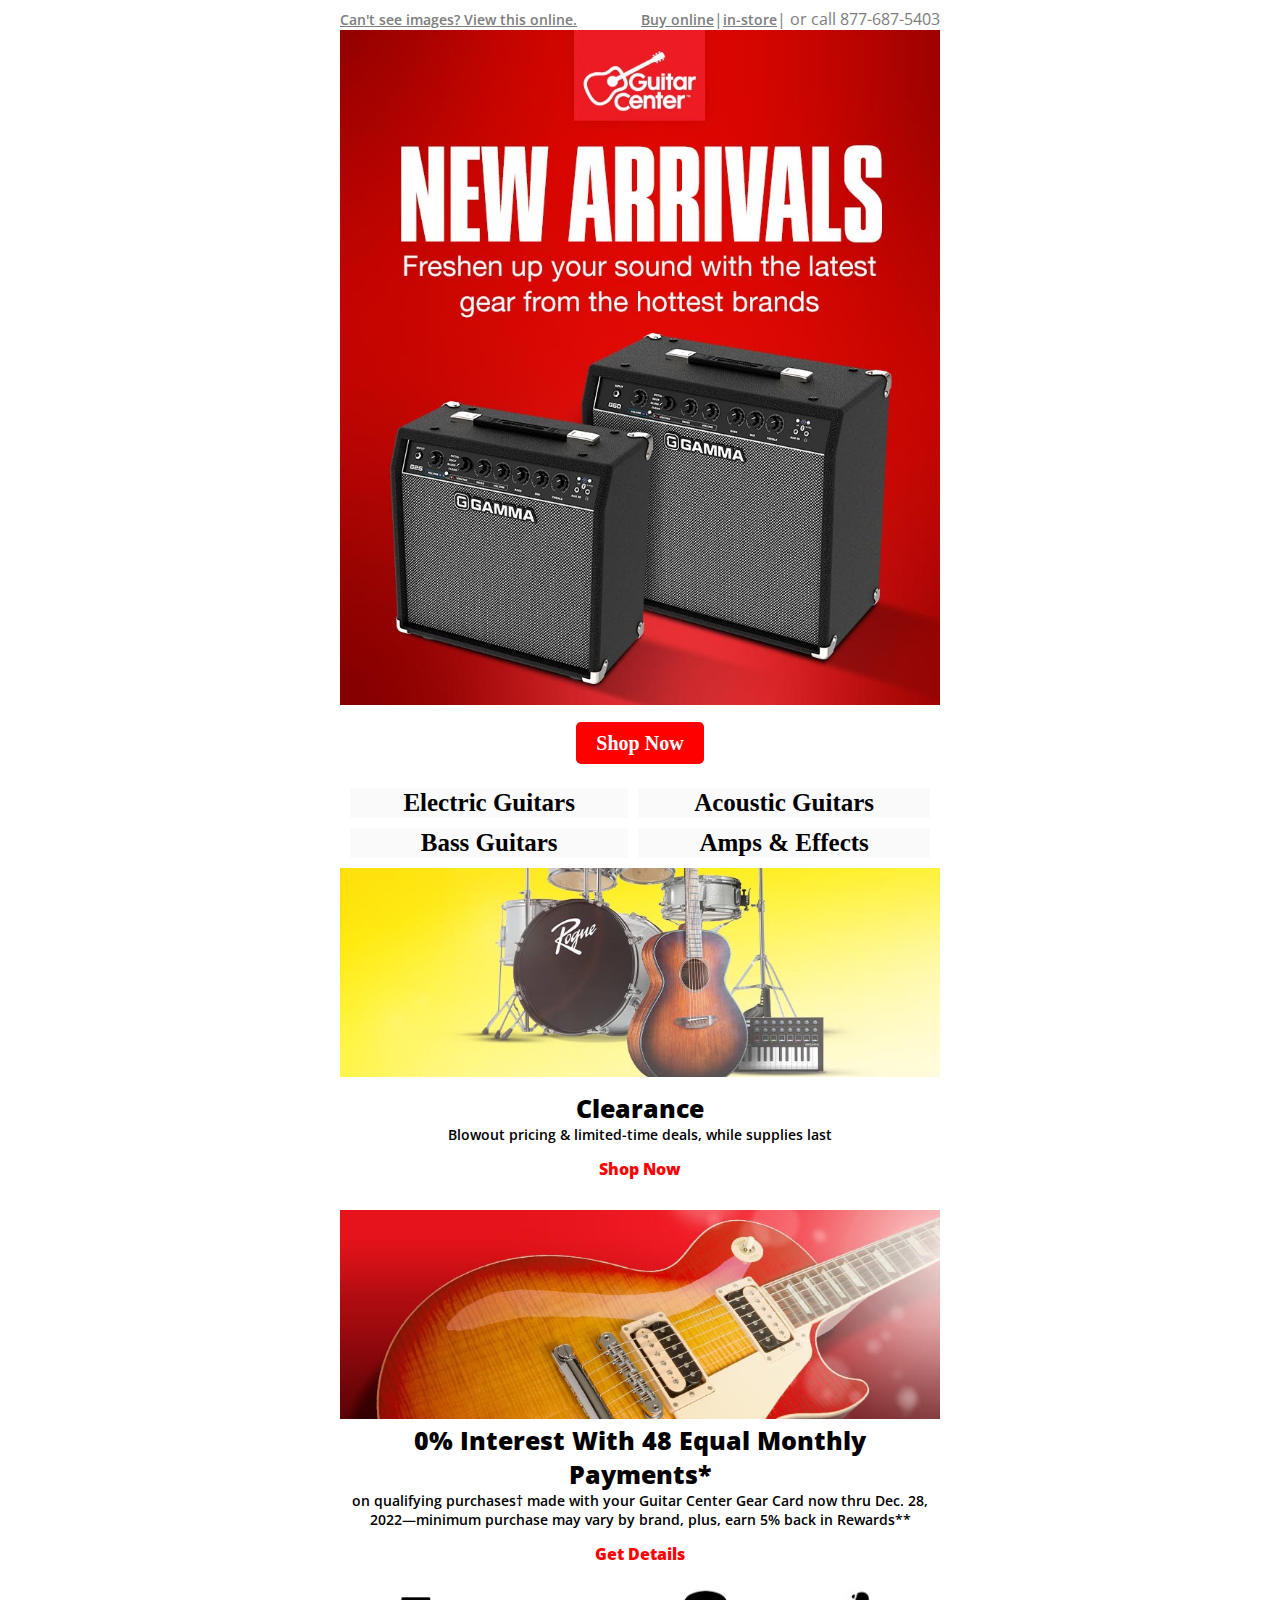
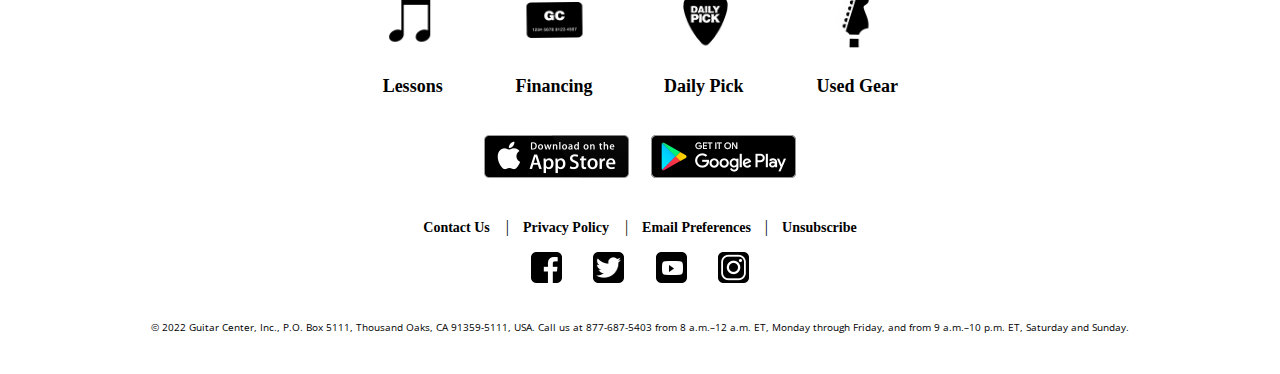
<file: guitarcenteremailexample/index.html>
<!DOCTYPE html>
<html>
    <head>
        <meta charset="utf-8">
        <title></title>
        <meta name="description" content="">
        <meta name="viewport" content="width=device-width, initial-scale=1">
        <!-- <link rel="stylesheet" href="css/main.css"> -->
        <link rel="preconnect" href="https://fonts.googleapis.com">
        <link rel="preconnect" href="https://fonts.gstatic.com" crossorigin>
        <link href="https://fonts.googleapis.com/css2?family=Open+Sans:wght@300;400;600;700;800&display=swap" rel="stylesheet">
        <style>
            /* desktop */
            @media only screen and (min-width: 960px){
                .container{
                    width: 960px;
                }
                .header-left{
                    padding: 36px 50px 70px !important;
                }
                .lets-you-row{
                    padding: 0 50px;
                }
                .advance-table{
                    padding: 15px 50px 70px 50px !important;
                    background: white;
                }
                .join-together-table .left-column{
                    padding: 20px 50px !important;
                }
                .join-together-table .middle-column{
                    padding: 20px 50px !important;
                }
                .join-together-table .right-column{
                    padding: 20px 50px !important;
                }
                .detail-table{
                    padding: 50px 50px 25px !important;
                }
            }
            /* midsizes */
            @media only screen and (max-width: 960px){
                .container{
                    width: 600px;
                }
            }
            /* mobile */
            @media only screen and (max-width: 600px){
                .container{
                    width: 100%;
                }
                .header-left{
                    width: 100%;
                }
                .header-right{
                    width: 100%;
                }
                .lets-you-row .left-column{
                    width: 50%;
                }
                .lets-you-row .middle-column{
                    width: 50%;
                }
                .lets-you-row .right-column{
                    width: 100%;
                }
                .advance-table .image_head{
                    width: 100%;
                }
                .advance-table .left-column{
                    width: 100%;
                }
                .advance-table .left-column .left-store{
                    text-align: center;
                    width: 100%;
                }
                .advance-table .right-column{
                    width: 100%;
                }
                .advance-table .right-column .right-store{
                    text-align: center;
                    width: 100%;
                }
                .join-together-table .left-column{
                    width: 100%;
                    padding: 20px 50px !important;
                }
                .join-together-table .middle-column{
                    width: 100%;
                    padding: 20px 50px !important;
                }
                .join-together-table .right-column{
                    width: 100%;
                    padding: 20px 50px !important;
                }
                .detail-table .one-row-table .left-column{
                    width: 100%;
                }
                .detail-table .one-row-table .right-column{
                    width: 100%;
                }
            }
        </style>

    </head>
    <body>
        <!-- start of htmlemail -->
        <table width="100%" border="0" cellspacing="0" cellpadding="0">
            <tr>
                <td>
                    <!-- start of container -->
                    <table class="container" width="600" align="center" cellspacing="0" cellpadding="0" border="0">
                        <!-- start of header row -->
                        <tr>
                            <td>
                                <!-- start of Right Column -->
                                <table class="header-right" width="100%" align="center" cellspacing="0" cellpadding="0" border="0">
                                    <tr>
                                        <td style="font-family: 'Open Sans', 'Helvetica Neue', Helvetica, Arial, 'Lucida Grande', sans-serif; color: #7d7d7d; margin-bottom: 0px;">
                                            <table class="menu-table" width="600px" align="center" cellspacing="0" cellpadding="0" border="0">
                                                <tr>
                                                    <td align="left">
                                                        <a href="https://notes.guitarcenter.com/H/2/v6000001854efd24519dc5156e96c660c0/27b7473d-8a39-4a2b-8323-a991436b4f39/HTML?source=4TPBMQBB" style="font-size: 14px; font-weight: 600; text-decoration: none; color: #7d7d7d;"><u>Can't see images? View this online.</u></a>
                                                    </td>
                                                    <td align="right">
                                                        <u><a href="https://www.guitarcenter.com/?source=4TPBMQBB&dtm_em=4a47a1775202419e79afb800fa6f5122" style="font-size: 14px; font-weight: 600; text-decoration: none; color: #7d7d7d;">Buy online</a></u>|<u><a href="https://stores.guitarcenter.com/?source=4TPBMQBB&dtm_em=4a47a1775202419e79afb800fa6f5122" style="font-size: 14px; font-weight: 600; text-decoration: none; color: #7d7d7d;">in-store</a></u>| or call 877-687-5403</a>
                                                    </td>
                                                </tr>
                                            </table>
                                        </td>
                                    </tr>
                                    <tr>
                                        <td align="center" valign="bottom" style="padding-top: 0px; margin-top: 0px;">
                                            <a href="https://www.guitarcenter.com/New-Instruments.gc?source=4TPBMQBB&dtm_em=4a47a1775202419e79afb800fa6f5122"><img src="images/newarrivals.jpg" alt="newarrivals" width="600px"></a> 
                                        </td>    
                                    </tr>
                                </table>
                                <!-- end Right Column -->
                                 
                            </td>
                        </tr>
                        <!-- end of header row -->
                        <table align="center" style="margin-top: 20px; margin-bottom: 20px;">
                            <tr>
                                <td>
                                    <a href="https://www.guitarcenter.com/New-Instruments.gc?source=4TPBMQBB&dtm_em=4a47a1775202419e79afb800fa6f5122" style="border-radius: 5px; padding: 10px 20px 10px 20px; text-decoration: none; color: white; font-size: 20px; font-weight: 600; background-color: red">Shop Now</a>
                                </td>
                            </tr>
                                
                        
                        </table>
                        <table align="center" style="margin-top: 10px; border-spacing: 10px;" width="600px">
                            <tr style="font-size: 25px; background-color: #fafafa; color: black;">
                                <td align="center">
                                    <a href="https://www.guitarcenter.com/New-Arrivals.gc?source=4TPBMQBB&N=18145&dtm_em=4a47a1775202419e79afb800fa6f5122#narrowSideBar" style="text-decoration: none; color: black;"><b>Electric Guitars</b></a>
                                </td>
                                <td align="center">
                                    <a href="https://www.guitarcenter.com/New-Arrivals.gc?source=4TPBMQBB&N=18153&dtm_em=4a47a1775202419e79afb800fa6f5122#narrowSideBar" style="text-decoration: none; color: black;"><b>Acoustic Guitars</b></a>
                                </td>
                            </tr>
                            <tr style="font-size: 25px; background-color: #fafafa; color: black;">
                                <td align="center">
                                    <a href="https://www.guitarcenter.com/New-Arrivals.gc?source=4TPBMQBB&N=18171&dtm_em=4a47a1775202419e79afb800fa6f5122#narrowSideBar" style="text-decoration: none; color: black;"><b>Bass Guitars</b></a>
                                </td>
                                <td align="center">
                                    <a href="https://www.guitarcenter.com/New-Arrivals.gc?source=4TPBMQBB&N=18353&dtm_em=4a47a1775202419e79afb800fa6f5122#narrowSideBar" style="text-decoration: none; color: black;"><b>Amps & Effects</b></a>
                                </td>
                            </tr>
                        </table>
                        <table class="header-right" width="100%" align="center" cellspacing="0" cellpadding="0" border="0">
                            <tr>
                                <td align="center" valign="bottom" style="padding-top: 0px; margin-top: 0px;">
                                    <a href="https://www.guitarcenter.com/Storewide-Clearance.gc?source=4TPBMQBB&dtm_em=4a47a1775202419e79afb800fa6f5122"><img src="images/clearance.jpg" alt="clearance" width="600px"></a> 
                                </td>    
                            </tr>
                            <tr>
                                <td style="font-family: 'Open Sans', 'Helvetica Neue', Helvetica, Arial, 'Lucida Grande', sans-serif; color: #7d7d7d; margin-bottom: 0px;">
                                    <table class="menu-table" width="100%" align="center" cellspacing="0" cellpadding="0" border="0" style="padding: 10px; margin-bottom: 20px;">
                                        <tr>
                                            <td align="center">
                                                <p style="font-size: 25px; font-weight: 600; text-decoration: none; color: black; margin-top: 0px; margin-bottom:0px;"><b>Clearance</b></p>
                                            </td>
                                        </tr>
                                        <tr>
                                            <td align="center">
                                                <p style="font-size: 14px; font-weight: 600; text-decoration: none; color: black; margin-top: 0px;">Blowout pricing & limited-time deals, while supplies last</p>
                                            </td>
                                        </tr>
                                        <tr>
                                            <td align="center">
                                                <a href="https://www.guitarcenter.com/Storewide-Clearance.gc?source=4TPBMQBB&dtm_em=4a47a1775202419e79afb800fa6f5122" style="font-size: 16px; font-weight: 600; text-decoration: none; color: red; margin-bottom: 20px;"><b>Shop Now</b></a>
                                            </td>
                                        </tr>
                                    </table>
                                </td>
                            </tr>
                        </table>
                        <table class="header-right" width="100%" align="center" cellspacing="0" cellpadding="0" border="0">
                            <tr style="margin-bottom: 0px;">
                                <td align="center" valign="bottom" style="padding-top: 0px; margin-top: 0px; margin-bottom: 0px;">
                                    <a href="https://www.guitarcenter.com/48-Month-Financing.gc?source=4TPBMQBB&dtm_em=4a47a1775202419e79afb800fa6f5122"><img src="images/nointerest.jpg" alt="nointerest" width="600px"></a> 
                                </td>    
                            </tr>
                            <tr>
                                <td style="font-family: 'Open Sans', 'Helvetica Neue', Helvetica, Arial, 'Lucida Grande', sans-serif; color: #7d7d7d; margin-bottom: 0px;">
                                    <table class="menu-table" width="100%" align="center" cellspacing="0" cellpadding="0" border="0">
                                        <tr>
                                            <td align="center">
                                                <p style="font-size: 25px; font-weight: 600; text-decoration: none; color: black; margin-top: 0px; margin-bottom:0px; width: 600px;"><b>0% Interest With 48 Equal Monthly Payments*</b></p>
                                            </td>
                                        </tr>
                                        <tr>
                                            <td align="center">
                                                <p style="font-size: 14px; font-weight: 600; text-decoration: none; color: black; width: 600px; margin-top: 0px;">on qualifying purchases† made with your Guitar Center Gear Card now thru Dec. 28, 2022—minimum purchase may vary by brand, plus, earn 5% back in Rewards**</p>
                                            </td>
                                        </tr>
                                        <tr>
                                            <td align="center">
                                                <a href="https://www.guitarcenter.com/48-Month-Financing.gc?source=4TPBMQBB&dtm_em=4a47a1775202419e79afb800fa6f5122" style="font-size: 16px; font-weight: 600; text-decoration: none; color: red;"><b>Get Details</b></a>
                                            </td>
                                        </tr>
                                    </table>
                                </td>
                            </tr>
                        </table>
                        <table align="center" style="margin-top: 10px; border-spacing: 10px;" width="600px">
                            <tr style="font-size: 25px; background-color: white; color: black;" align="center">
                                <td align="center"><a href="https://www.guitarcenter.com/Services/Lessons/?source=4TPBMQBB&dtm_em=4a47a1775202419e79afb800fa6f5122"><img src="images/lessons.png" alt="lessons" width="70px"></a></td>
                                <td align="center"><a href="https://www.guitarcenter.com/Special-Financing-Offers.gc?source=4TPBMQBB&dtm_em=4a47a1775202419e79afb800fa6f5122"><img src="images/Financing.png" alt="financing" width="70px"></a></td>
                                <td align="center"><a href="https://www.guitarcenter.com/Daily-Pick.gc?source=4TPBMQBB&dtm_em=4a47a1775202419e79afb800fa6f5122"><img src="images/dailypick.png" alt="dailypick" width="70px"></a></td>
                                <td align="center"><a href="https://www.guitarcenter.com/Used/?source=4TPBMQBB&dtm_em=4a47a1775202419e79afb800fa6f5122"><img src="images/usedgear.png" alt="usedgear" width="70px"></a></td>
                            </tr>
                            <tr style="font-size: 25px; background-color: white; color: black;" align="center">
                                <td align="center"><a href="https://www.guitarcenter.com/Services/Lessons/?source=4TPBMQBB&dtm_em=4a47a1775202419e79afb800fa6f5122" style="color:black; text-decoration: none; font-size: 18px;"><b>Lessons</b></a></td>
                                <td align="center"><a href="https://www.guitarcenter.com/Special-Financing-Offers.gc?source=4TPBMQBB&dtm_em=4a47a1775202419e79afb800fa6f5122" style="color:black; text-decoration: none; font-size: 18px;"><b>Financing</b></a></td>
                                <td align="center"><a href="https://www.guitarcenter.com/Daily-Pick.gc?source=4TPBMQBB&dtm_em=4a47a1775202419e79afb800fa6f5122" style="color:black; text-decoration: none; font-size: 18px;"><b>Daily Pick</b></a></td>
                                <td align="center"><a href="https://www.guitarcenter.com/Used/?source=4TPBMQBB&dtm_em=4a47a1775202419e79afb800fa6f5122" style="color:black; text-decoration: none; font-size: 18px;"><b>Used Gear</b></a></td>
                            </tr>
                        </table> 
                        <table class="icon-table" align="center" width="250px" align="left" cellspacing="0" cellpadding="0" border="0" style="margin-top:15px;">
                            <tr>
                                <td align="center" style="padding: 10px;">
                                    <a href="https://apps.apple.com/us/app/guitar-center-shop-for-gear/id1173029601?dtm_em=4a47a1775202419e79afb800fa6f5122">
                                        <img src="images/appstore.png" alt="appstore icon">
                                    </a>
                                </td>
                                <td align="center" style="padding: 10px;">
                                    <a href="https://play.google.com/store/apps/details?id=com.guitarcenter.mobile.app&dtm_em=4a47a1775202419e79afb800fa6f5122&pli=1">
                                        <img src="images/googleplay.png" alt="googleplay icon">
                                    </a>
                                </td>
                            </tr>
                        </table>                       
                        <!-- start of footer row -->
                        <tr>
                            <td>
                                <table class="footer-table" width="100%" align="left" cellspacing="0" cellpadding="0" border="0" style="padding: 25px 0 0; background: white;">
                                    <tr>
                                        <td align="center">
                                            <a href="https://www.guitarcenter.com/customer-service/?source=4TPBMQBB&dtm_em=4a47a1775202419e79afb800fa6f5122" style="font-size: 14px; font-weight: 600; text-decoration: none; color: black;">Contact Us</a>&nbsp;&nbsp;&nbsp;&nbsp;|<a href="https://www.guitarcenter.com/pages/privacy-rights-policy?source=4TPBMQBB&dtm_em=4a47a1775202419e79afb800fa6f5122" style="font-size: 14px; font-weight: 600; text-decoration: none; color: black;">&nbsp;&nbsp;&nbsp;&nbsp;Privacy Policy</a>&nbsp;&nbsp;&nbsp;&nbsp;|<a href="https://www.guitarcenter.com/pages/manage-subscription?source=4TPBMQBB&email=cac6eba969f6d8427688c91a9c4bb73be2e14488&auth=Y&dtm_em=4a47a1775202419e79afb800fa6f5122" style="font-size: 14px; font-weight: 600; text-decoration: none; color: black;">&nbsp;&nbsp;&nbsp;&nbsp;Email Preferences&nbsp;&nbsp;&nbsp;&nbsp;</a>|<a href="https://www.guitarcenter.com/pages/manage-subscription?source=4TPBMQBB&email=cac6eba969f6d8427688c91a9c4bb73be2e14488&auth=Y&dtm_em=4a47a1775202419e79afb800fa6f5122" style="font-size: 14px; font-weight: 600; text-decoration: none; color: black;">&nbsp;&nbsp;&nbsp;&nbsp;Unsubscribe</a>
                                        </td>
                                    </tr>
                                    <tr>
                                        <td>
                                            <table class="icon-table" align="center" width="250px" align="left" cellspacing="0" cellpadding="0" border="0" style="margin-top:15px;">
                                                <tr>
                                                    <td align="center">
                                                        <a href="https://www.facebook.com/GuitarCenter?dtm_em=4a47a1775202419e79afb800fa6f5122">
                                                            <img src="images/fb.png" alt="facebook icon">
                                                        </a>
                                                    </td>
                                                    <td align="center">
                                                        <a href="https://twitter.com/guitarcenter?dtm_em=4a47a1775202419e79afb800fa6f5122">
                                                            <img src="images/twitter.png" alt="twitter.com icon">
                                                        </a>
                                                    </td>
                                                    <td align="center">
                                                        <a href="https://www.youtube.com/user/GuitarCenterTV">
                                                            <img src="images/youtube.png" alt="youtube.com icon">
                                                        </a>
                                                    </td>
                                                    <td align="center">
                                                        <a href="https://www.instagram.com/guitarcenter/?dtm_em=4a47a1775202419e79afb800fa6f5122">
                                                            <img src="images/instagram.png" alt="instagram icon">
                                                        </a>
                                                    </td>
                                                </tr>
                                            </table>
                                        </td>
                                    </tr>
                                    
                                    <tr>
                                        <td align="center">
                                            <p style="padding: 20px 0;font-family: 'Open Sans', 'Helvetica Neue', Helvetica, Arial, 'Lucida Grande', sans-serif; color: black; font-weight: 400; line-height: 1.8; font-size: 10px;">© 2022 Guitar Center, Inc., P.O. Box 5111, Thousand Oaks, CA  91359-5111, USA. Call us at 877-687-5403 from
                                                8 a.m.–12 a.m. ET, Monday through Friday, and from 9 a.m.–10 p.m. ET, Saturday and Sunday.</p>
                                        </td>
                                    </tr>
                                </table>
                            </td>
                        </tr>
                        <!-- end of footer row -->
                    </table>
                    <!-- end of container -->
                </td>
            </tr>
        </table>
        <!-- end of htmlemail -->
    </body>
</html>
</file>
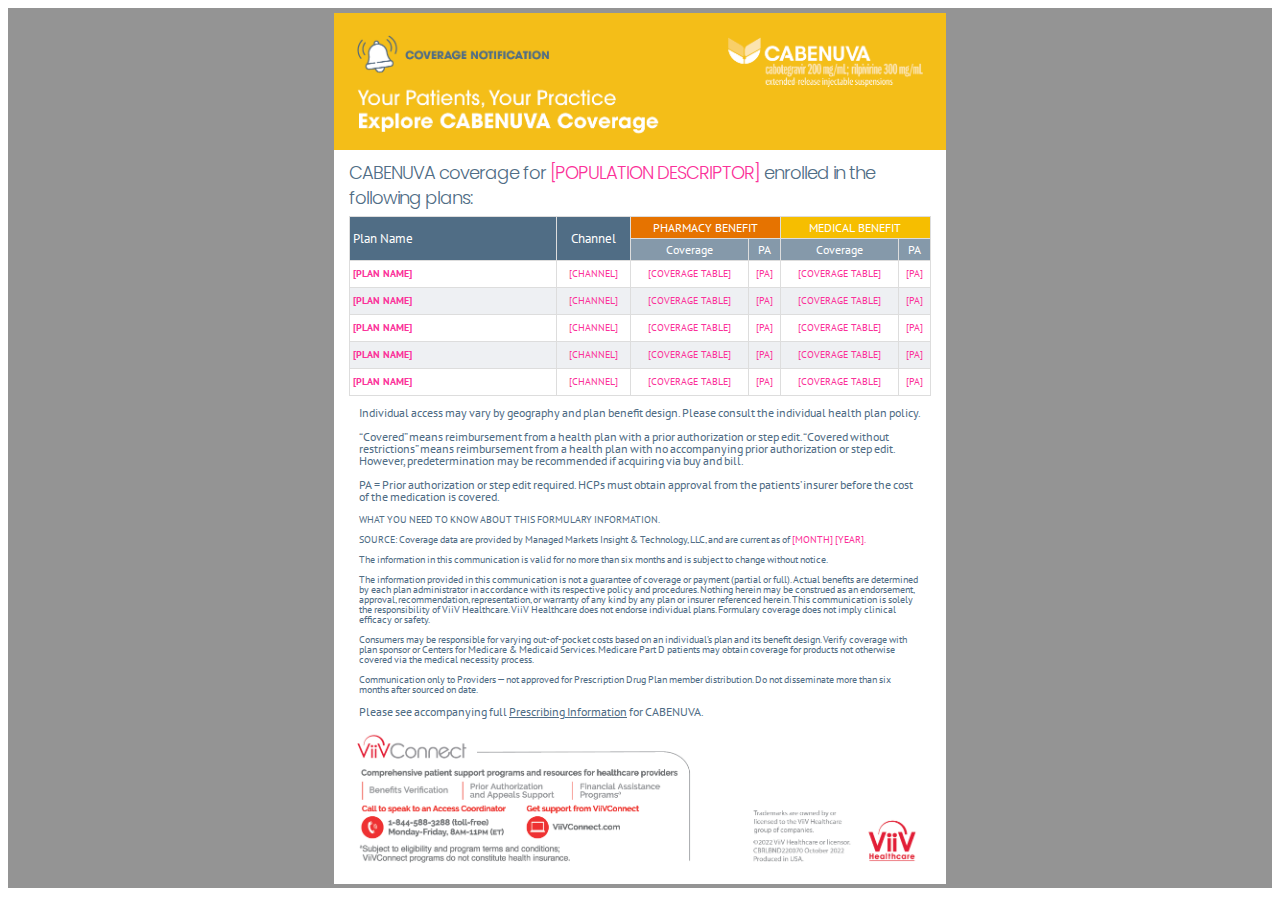
<file: mmit/index.html>
<!DOCTYPE html>
<html>
    <head>
        <meta charset="utf-8">
        <title>CABENUVA Coverage</title>
        <meta name="description" content="">
        <meta name="viewport" content="width=device-width, initial-scale=1">
        <link rel="preconnect" href="https://fonts.googleapis.com"> 
        <link rel="preconnect" href="https://fonts.gstatic.com" crossorigin> 
        <link href="https://fonts.googleapis.com/css2?family=PT+Sans+Narrow:wght@400;700&family=PT+Sans:wght@400;700&family=Poppins:wght@500&display=swap" rel="stylesheet">
        <style>
            @import url('https://fonts.googleapis.com/css2?family=PT+Sans+Narrow:wght@400;700&family=PT+Sans:wght@400;700&family=Poppins:wght@500&display=swap');
        </style>
        <style>
            #customers {
              font-family: 'PT Sans', sans-serif;
              font-size: 10px;
              border-collapse: collapse;
              width: 582px;
            }
            
            #customers td, #customers th {
              border: 1px solid #ddd;
              padding: 3px;
            }
            
            #customers th {
              text-align: left;
              background-color: #506d85;
              color: white;
            }
            </style>
    </head>
    <body>
        <!-- start of htmlemail -->
        <table class="background" width="100%" height="792px" align="center" cellspacing="0" cellpadding="0" border="0">
            <tr>
                <td align="center" style="background: rgb(148, 148, 148)">
                    <!-- start of container -->
                    <table class="container" width="612px" height="5px" align="center" cellspacing="0" cellpadding="0" border="0">
                        <!-- start of header_image -->
                        <table class="header_image" width="612" align="center" cellspacing="0" cellpadding="0" border="0">
                        <tr>
                            <td colspan="3" align="center" valign="top" width="612" style="background: #ffffff">
                                <img src="Images/Header.png" width="612" alt="header image">
                            </td>
                        </tr>
                        </table>
                        <!-- end of header_image -->
                        <!-- start of CABENUVA -->
                        <table class="CABENUVA" width="612" align="center" cellspacing="0" cellpadding="0" border="0" style="margin-top: -12px; margin-bottom: -12px">
                        <tr>
                            <td colspan="3" align="center"class="cabenuvacolumn" style="background: #ffffff;">
                                <p style="font-family: 'Poppins', sans-serif; color: #506d85; padding: 0px 15px 0px 15px; font-weight: 300; line-height: 25px; text-transform: mixed; font-size: 18px; letter-spacing: -1px;" align="left">
                                    CABENUVA coverage for <span style="color: #fb3199">[POPULATION DESCRIPTOR]</span> enrolled in the following plans:</p>
                            </td>
                        </tr>
                        </table>
                        <!-- end of CABENUVA -->
                        <!-- start of table -->
        <table class="background2" width="612px" align="center" cellspacing="0" cellpadding="0" border="0">
            <tr>
                <td align="center" style="background: #ffffff">
                        <table id="customers" cellspacing="0" cellpadding="0">
                            <col>
                            <colgroup span="2"></colgroup>
                            <colgroup span="2"></colgroup>
                            <tr style="height: 20px;">
                              <th rowspan="2" style="font-size: 13px; width: 200px; font-weight: 200;">Plan Name</th>
                              <th rowspan="2" style="font-size: 13px; text-align: center; font-weight: 200;">Channel</th>
                              <th colspan="2" scope="colgroup" style="background-color: #e67300; text-align: center; font-size: 11.5px; font-weight: 200;">PHARMACY BENEFIT</th>
                              <th colspan="2" scope="colgroup" style="background-color: #f6be00; text-align: center; font-size: 11.5px; font-weight: 200;">MEDICAL BENEFIT</th>
                            </tr>
                            <tr>
                                <th scope="col" style="background-color: #8599aa; text-align: center; font-size: 11.5px; font-weight: 200;">Coverage</th>
                                <th scope="col" style="background-color: #8599aa; text-align: center; font-size: 11.5px; font-weight: 200;">PA</th>
                                <th scope="col" style="background-color: #8599aa; text-align: center; font-size: 11.5px; font-weight: 200;">Coverage</th>
                                <th scope="col" style="background-color: #8599aa; text-align: center; font-size: 11.5px; font-weight: 200;">PA</th>
                              </tr>
                            <tr style="background-color: #ffffff; color: #fb3199;">
                              <td style="height: 20px;"><b>[PLAN NAME]</b></td>
                              <td style="height: 20px; text-align: center">[CHANNEL]</td>
                              <td style="height: 20px; text-align: center">[COVERAGE TABLE]</td>
                              <td style="height: 20px; text-align: center">[PA]</td>
                              <td style="height: 20px; text-align: center">[COVERAGE TABLE]</td>
                              <td style="height: 20px; text-align: center">[PA]</td>
                            </tr>
                            <tr style="background-color: #eef0f3; color: #fb3199">
                                <td style="height: 20px;"><b>[PLAN NAME]</b></td>
                                <td style="height: 20px; text-align: center">[CHANNEL]</td>
                                <td style="height: 20px; text-align: center">[COVERAGE TABLE]</td>
                                <td style="height: 20px; text-align: center">[PA]</td>
                                <td style="height: 20px; text-align: center">[COVERAGE TABLE]</td>
                                <td style="height: 20px; text-align: center">[PA]</td>
                              </tr>
                              <tr style="background-color: #ffffff; color: #fb3199">
                                <td style="height: 20px;"><b>[PLAN NAME]</b></td>
                                <td style="height: 20px; text-align: center">[CHANNEL]</td>
                                <td style="height: 20px; text-align: center">[COVERAGE TABLE]</td>
                                <td style="height: 20px; text-align: center">[PA]</td>
                                <td style="height: 20px; text-align: center">[COVERAGE TABLE]</td>
                                <td style="height: 20px; text-align: center">[PA]</td>
                              </tr>
                              <tr style="background-color: #eef0f3; color: #fb3199">
                                <td style="height: 20px;"><b>[PLAN NAME]</b></td>
                                <td style="height: 20px; text-align: center">[CHANNEL]</td>
                                <td style="height: 20px; text-align: center">[COVERAGE TABLE]</td>
                                <td style="height: 20px; text-align: center">[PA]</td>
                                <td style="height: 20px; text-align: center">[COVERAGE TABLE]</td>
                                <td style="height: 20px; text-align: center">[PA]</td>
                              </tr>
                              <tr style="background-color: #ffffff; color: #fb3199">
                                <td style="height: 20px;"><b>[PLAN NAME]</b></td>
                                <td style="height: 20px; text-align: center">[CHANNEL]</td>
                                <td style="height: 20px; text-align: center">[COVERAGE TABLE]</td>
                                <td style="height: 20px; text-align: center">[PA]</td>
                                <td style="height: 20px; text-align: center">[COVERAGE TABLE]</td>
                                <td style="height: 20px; text-align: center">[PA]</td>
                              </tr>
                          </table>
                </td>
            </tr>
        </table>
                        <!-- end of table -->
                        <!-- start of individualaccess -->
                        <table class="individualaccess" width="612" align="center" cellspacing="0" cellpadding="0" border="0">
                            <tr>
                                <td colspan="3" align="center"class="individualaccesscolumn" style="background: #ffffff; padding: 0px 15px 0px 15px;">
                                    <p style="font-family: 'PT Sans', sans-serif; color: #506d85; padding: 0px 10px 0px 10px; font-weight: 300; line-height: 12px; text-transform: mixed; font-size: 11.6px; word-spacing: -1px;" align="left">
                                        <b>Individual access may vary by geography and plan benefit design. Please consult the individual health plan policy.</b></p>
                                        <p style="font-family: 'PT Sans', sans-serif; color: #506d85; padding: 0px 10px 0px 10px; font-weight: 300; line-height: 12px; text-transform: mixed; font-size: 11.6px; word-spacing: -1px;" align="left">
                                        “Covered” means reimbursement from a health plan with a prior authorization or step edit. “Covered without restrictions” means reimbursement from a health plan with no accompanying prior authorization or step edit. However, predetermination may be recommended if acquiring via buy and bill.
                                        <br><br>PA = Prior authorization or step edit required. HCPs must obtain approval from the patients’ insurer before the cost of the medication is covered.</p>
                                        <p style="font-family: 'PT Sans', sans-serif; color: #506d85; padding: 0px 10px 0px 10px; font-weight: 300; line-height: 10px; text-transform: mixed; font-size: 10px; word-spacing: -1px;" align="left">
                                        <b>WHAT YOU NEED TO KNOW ABOUT THIS FORMULARY INFORMATION.</b></p>
                                        <p style="font-family: 'PT Sans', sans-serif; color: #506d85; padding: 0px 10px 0px 10px; font-weight: 300; line-height: 10px; text-transform: mixed; font-size: 10px; word-spacing: -1px;" align="left">
                                        SOURCE: Coverage data are provided by Managed Markets Insight & Technology, LLC, and are current as of <span style="color: #fb3199">[MONTH] [YEAR].</span> 
                                        <br><br>The information in this communication is valid for no more than six months and is subject to change without notice.
                                        <br><br>The information provided in this communication is not a guarantee of coverage or payment (partial or full). Actual benefits are determined by each plan administrator in accordance with its respective policy and procedures. Nothing herein may be construed as an endorsement, approval, recommendation, representation, or warranty of any kind by any plan or insurer referenced herein. This communication is solely the responsibility of ViiV Healthcare. ViiV Healthcare does not endorse individual plans. Formulary coverage does not imply clinical efficacy or safety.
                                        <br><br>Consumers may be responsible for varying out-of-pocket costs based on an individual’s plan and its benefit design. Verify coverage with plan sponsor or Centers for Medicare & Medicaid Services. Medicare Part D patients may obtain coverage for products not otherwise covered via the medical necessity process.
                                        <br><br>Communication only to Providers — not approved for Prescription Drug Plan member distribution. Do not disseminate more than six months after sourced on date.</p>
                                        <p style="font-family: 'PT Sans', sans-serif; color: #506d85; padding: 0px 10px 0px 10px; font-weight: 300; line-height: 12px; text-transform: mixed; font-size: 11.6px; word-spacing: -1px;" align="left">
                                        <b>Please see accompanying full <u>Prescribing Information</u> for CABENUVA.</b></p>
                                </td>
                            </tr>
                        </table>
                        <!-- end of perhaps -->
                        <!-- start of footer_image -->
                        <table class="footer_image" width="612" align="center" cellspacing="0" cellpadding="0" border="0">
                            <tr>
                                <td colspan="3" align="center" valign="top" width="612">
                                    <img src="Images/Footer.png" width="612" alt="footer image"></a>
                                </td>
                            </tr>
                            </table>
                        <!-- end of footer_image -->
                    </table>
                </td>
            </tr>
        </table>
                    <!-- end of container -->
        <!-- end of htmlemail -->
    </body>
</html>
</file>
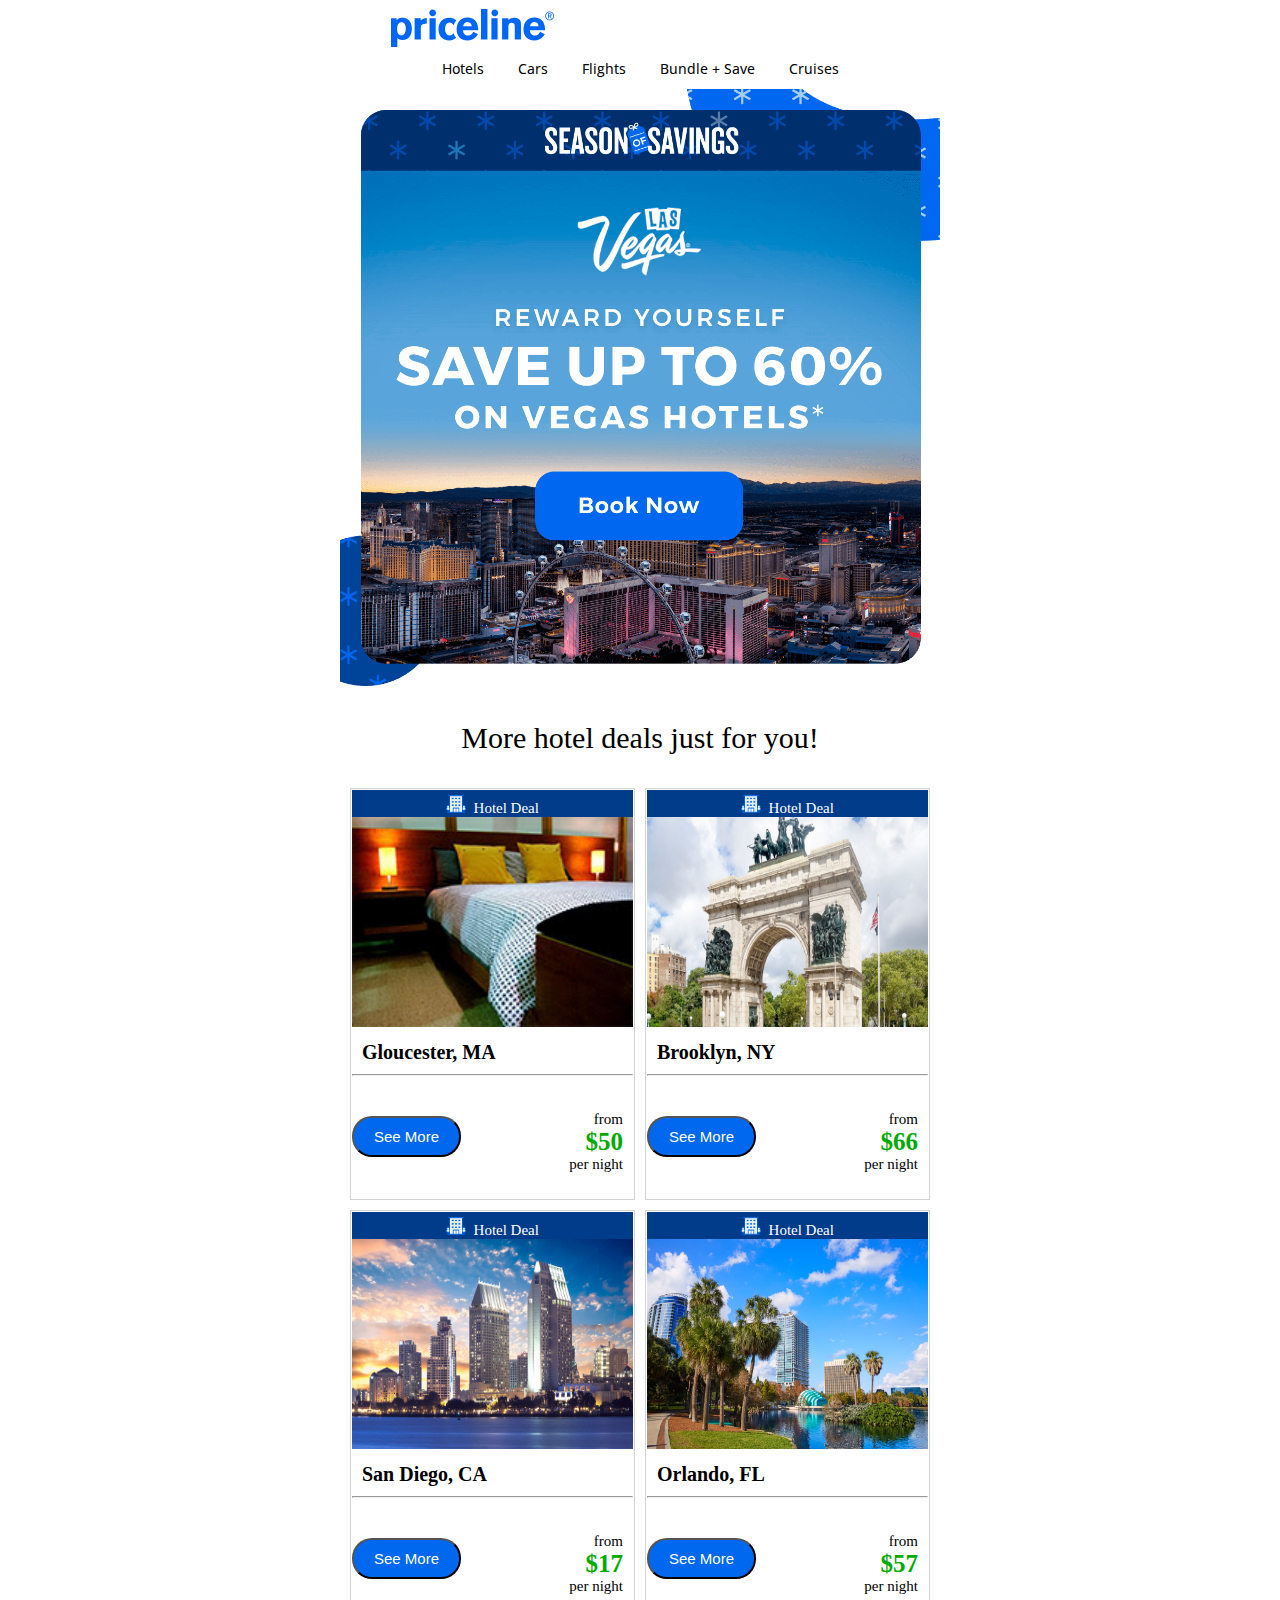
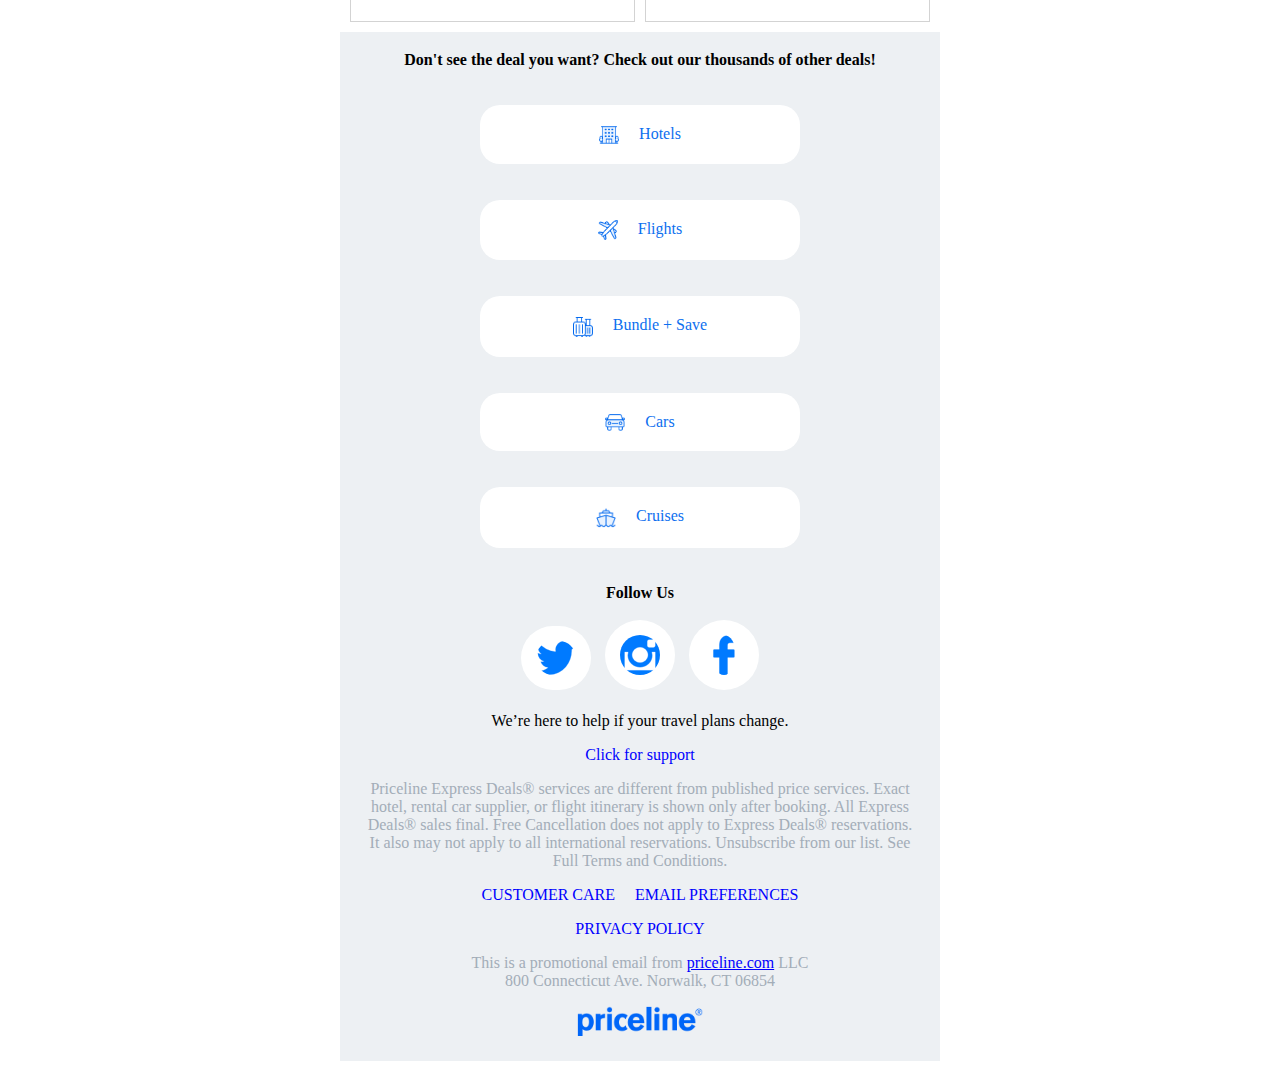
<file: pricelineemailexample/index.html>
<!DOCTYPE html>
<html>
    <head>
        <meta charset="utf-8">
        <title></title>
        <meta name="description" content="">
        <meta name="viewport" content="width=device-width, initial-scale=1">
        <!-- <link rel="stylesheet" href="css/main.css"> -->
        <link rel="preconnect" href="https://fonts.googleapis.com">
        <link rel="preconnect" href="https://fonts.gstatic.com" crossorigin>
        <link href="https://fonts.googleapis.com/css2?family=Open+Sans:wght@300;400;600;700;800&display=swap" rel="stylesheet">
        <style>
        /* desktop */
@media only screen and (min-width: 960px){
    .container{
        width: 960px;
    }
    .header-left{
        padding: 36px 50px 70px !important;
    }
    .lets-you-row{
        padding: 0 50px;
    }
    .advance-table{
        padding: 15px 50px 70px 50px !important;
        background: white;
    }
    .join-together-table .left-column{
        padding: 20px 50px !important;
    }
    .join-together-table .middle-column{
        padding: 20px 50px !important;
    }
    .join-together-table .right-column{
        padding: 20px 50px !important;
    }
    .detail-table{
        padding: 50px 50px 25px !important;
    }
}
/* midsizes */
@media only screen and (max-width: 960px){
    .container{
        width: 600px;
    }
}
/* mobile */
@media only screen and (max-width: 600px){
    .container{
        width: 100%;
    }
    .header-left{
        width: 100%;
    }
    .header-right{
        width: 100%;
    }
    .lets-you-row .left-column{
        width: 50%;
    }
    .lets-you-row .middle-column{
        width: 50%;
    }
    .lets-you-row .right-column{
        width: 100%;
    }
    .advance-table .image_head{
        width: 100%;
    }
    .advance-table .left-column{
        width: 100%;
    }
    .advance-table .left-column .left-store{
        text-align: center;
        width: 100%;
    }
    .advance-table .right-column{
        width: 100%;
    }
    .advance-table .right-column .right-store{
        text-align: center;
        width: 100%;
    }
    .join-together-table .left-column{
        width: 100%;
        padding: 20px 50px !important;
    }
    .join-together-table .middle-column{
        width: 100%;
        padding: 20px 50px !important;
    }
    .join-together-table .right-column{
        width: 100%;
        padding: 20px 50px !important;
    }
    .detail-table .one-row-table .left-column{
        width: 100%;
    }
    .detail-table .one-row-table .right-column{
        width: 100%;
    }
}
        </style>

    </head>
    <body>
        <!-- start of htmlemail -->
        <table width="100%" border="0" cellspacing="0" cellpadding="0">
            <tr>
                <td>
                    <!-- start of container -->
                    <table class="container" width="600" align="center" cellspacing="0" cellpadding="0" border="0">
                        <!-- start of header row -->
                        <tr>
                            <td>
                                <!-- start of Right Column -->
                                <table class="header-right" width="100%" align="center" cellspacing="0" cellpadding="0" border="0">
                                    <tr align="center">
                                        <td align="center">
                                            <tr align="center">
                                                <a href="https://links.priceline.com/u/click?_t=957c808a07974e5fa3b34128311eb70b&_m=6f6f3d82421e431c92655fe2180e6ec3&_e=[base64]%3D"><img src="images/priceline.png" align="center" style="margin-left: 230px; margin-bottom: 10px;"></a>
                                            </tr>
                                        </td>
                                        <td style="font-family: 'Open Sans', 'Helvetica Neue', Helvetica, Arial, 'Lucida Grande', sans-serif; color: #7d7d7d; margin-bottom: 0px;">
                                            <table class="menu-table" width="600px" align="center" cellspacing="0" cellpadding="0" border="0" style="margin-bottom: 10px;">
                                                <tr>
                                                    <td align="center">
                                                        <a href="https://links.priceline.com/u/click?_t=957c808a07974e5fa3b34128311eb70b&_m=6f6f3d82421e431c92655fe2180e6ec3&_e=[base64]%3D" style="font-size: 14px; font-weight: 450; text-decoration: none; color: black; padding: 5px;">Hotels&nbsp;&nbsp;&nbsp;&nbsp;&nbsp;</a>
                                                        <a href="https://links.priceline.com/u/click?_t=957c808a07974e5fa3b34128311eb70b&_m=6f6f3d82421e431c92655fe2180e6ec3&_e=[base64]%3D%3D:" style="font-size: 14px; font-weight: 450; text-decoration: none; color: black; padding: 5px;">Cars&nbsp;&nbsp;&nbsp;&nbsp;&nbsp;</a>
                                                        <a href="https://links.priceline.com/u/click?_t=957c808a07974e5fa3b34128311eb70b&_m=6f6f3d82421e431c92655fe2180e6ec3&_e=[base64]%3D" style="font-size: 14px; font-weight: 450; text-decoration: none; color: black; padding: 5px;">Flights&nbsp;&nbsp;&nbsp;&nbsp;&nbsp;</a>
                                                        <a href="https://links.priceline.com/u/click?_t=957c808a07974e5fa3b34128311eb70b&_m=6f6f3d82421e431c92655fe2180e6ec3&_e=[base64]%3D" style="font-size: 14px; font-weight: 450; text-decoration: none; color: black; padding: 5px;">Bundle + Save&nbsp;&nbsp;&nbsp;&nbsp;&nbsp;</a>
                                                        <a href="https://links.priceline.com/u/click?_t=957c808a07974e5fa3b34128311eb70b&_m=6f6f3d82421e431c92655fe2180e6ec3&_e=[base64]%3D" style="font-size: 14px; font-weight: 450; text-decoration: none; color: black; padding: 5px;">Cruises</a>
                                                    </td>
                                                </tr>
                                            </table>
                                        </td>
                                    </tr>
                                    <tr>
                                        <td align="center" valign="bottom" style="padding-top: 0px; margin-top: 0px;">
                                            <a href="https://links.priceline.com/u/click?_t=957c808a07974e5fa3b34128311eb70b&_m=6f6f3d82421e431c92655fe2180e6ec3&_e=[base64]"><img src="images/pricelineimg.png" alt="newarrivals" width="600px"></a> 
                                        </td>    
                                    </tr>
                                </table>
                                <!-- end Right Column -->
                                 
                            </td>
                        </tr>
                        <!-- end of header row -->
                        <table align="center" style="margin-top: 20px; margin-bottom: 20px;">
                            <tr>
                                <td>
                                    <span style="border-radius: 5px; padding: 10px 20px 10px 20px; text-decoration: none; color: black; font-size: 30px; font-weight: 450;">More hotel deals just for you!</span>
                                </td>
                            </tr>
                                
                        
                        </table>
                        
                        <table align="center" style="margin-top: 10px; border-spacing: 10px;" width="600px">
                            <tr style="font-size: 25px; background-color: #fafafa; color: black;">
                
                                <td align="center" style="width: 250px; height: 300px; color: white; background-color: white; font-size: 15px; border: 1px solid lightgray;">
                                    <div style="background-color: #003c8a;">
                                        <img src="images/hotel.png" width="20px;" style="vertical-align: auto; margin-top: 5px;"></img>&nbsp;&nbsp;Hotel Deal<br>
                                        </div>
                                    <div style="margin-top: 0px; margin-bottom: 0px;">
                                        <a href="https://links.priceline.com/u/click?_t=957c808a07974e5fa3b34128311eb70b&_m=6f6f3d82421e431c92655fe2180e6ec3&_e=[base64]%3D%3D" style="margin-bottom: 0px;"><img src="images/gloucester.jpg" style="width: 100%; height: 210px; margin-top: 0px; margin-bottom: 0px;"></img></a>
                                    </div>
                                    <div style="margin-top: 0px; margin-bottom: 0px;">
                                    <p align="left" style="background-color: white; color:black; padding-left: 10px; font-weight: 600px; font-size: 20px; margin-top: 10px; margin-bottom: 10px;"><b>Gloucester, MA</b></p>
                                    </div>
                                    <hr style="margin-top: 0px; margin-bottom: 0px; color: grey">
                                    <div align="left" style="background-color: white; margin-top: 0px; padding-top: 20px; padding-bottom: 10px;">
                                        <a href="https://links.priceline.com/u/click?_t=957c808a07974e5fa3b34128311eb70b&_m=6f6f3d82421e431c92655fe2180e6ec3&_e=[base64]%3D%3D"><button style="background-color: #0068ef; color:white; border-radius: 20px; font-size: 15px; position: absolute; margin-top: 20px; padding: 10px 20px 10px 20px;">See More</button></a><p style="font-size: 15px; color: black; margin-right: 10px;" align="right">from <br><span style="font-size: 25px; font-weight: 750;color: #00aa00;">$50</span></br>per night</p>
                                    </div>
                                </td>
                                
                                <td align="center" style="width: 250px; height: 300px; color: white; background-color: white; font-size: 15px; border: 1px solid lightgray;">
                                    <div style="background-color: #003c8a;">
                                        <img src="images/hotel.png" width="20px;" style="vertical-align: auto; margin-top: 5px;"></img>&nbsp;&nbsp;Hotel Deal<br>
                                        </div>
                                    <div style="margin-top: 0px; margin-bottom: 0px;">
                                        <a href="https://links.priceline.com/u/click?_t=957c808a07974e5fa3b34128311eb70b&_m=6f6f3d82421e431c92655fe2180e6ec3&_e=[base64]%3D%3D" style="margin-bottom: 0px;"><img src="images/brooklyn.jpg" style="width: 100%; height: 210px; margin-top: 0px; margin-bottom: 0px;"></img></a>
                                    </div>
                                    <div style="margin-top: 0px; margin-bottom: 0px;">
                                    <p align="left" style="background-color: white; color:black; padding-left: 10px; font-weight: 600px; font-size: 20px; margin-top: 10px; margin-bottom: 10px;"><b>Brooklyn, NY</b></p>
                                    </div>
                                    <hr style="margin-top: 0px; margin-bottom: 0px; color: grey">
                                    <div align="left" style="background-color: white; margin-top: 0px; padding-top: 20px; padding-bottom: 10px;">
                                        <a href="https://links.priceline.com/u/click?_t=957c808a07974e5fa3b34128311eb70b&_m=6f6f3d82421e431c92655fe2180e6ec3&_e=[base64]%3D%3D"><button style="background-color: #0068ef; color:white; border-radius: 20px; font-size: 15px; position: absolute; margin-top: 20px; padding: 10px 20px 10px 20px;">See More</button></a><p style="font-size: 15px; color: black; margin-right: 10px;" align="right">from <br><span style="font-size: 25px; font-weight: 750;color: #00aa00;">$66</span></br>per night</p>
                                    </div>
                                </td>
                            </tr>
                            <tr style="font-size: 25px; background-color: #fafafa; color: black;">
                                <td align="center" style="width: 250px; height: 300px; color: white; background-color: white; font-size: 15px; border: 1px solid lightgray;">
                                    <div style="background-color: #003c8a;">
                                        <img src="images/hotel.png" width="20px;" style="vertical-align: auto; margin-top: 5px;"></img>&nbsp;&nbsp;Hotel Deal<br>
                                        </div>
                                    <div style="margin-top: 0px; margin-bottom: 0px;">
                                        <a href="https://links.priceline.com/u/click?_t=957c808a07974e5fa3b34128311eb70b&_m=6f6f3d82421e431c92655fe2180e6ec3&_e=[base64]%3D%3D" style="margin-bottom: 0px;"><img src="images/sandiego.jpg" style="width: 100%; height: 210px; margin-top: 0px; margin-bottom: 0px;"></img></a>
                                    </div>
                                    <div style="margin-top: 0px; margin-bottom: 0px;">
                                    <p align="left" style="background-color: white; color:black; padding-left: 10px; font-weight: 600px; font-size: 20px; margin-top: 10px; margin-bottom: 10px;"><b>San Diego, CA</b></p>
                                    </div>
                                    <hr style="margin-top: 0px; margin-bottom: 0px; color: grey">
                                    <div align="left" style="background-color: white; margin-top: 0px; padding-top: 20px; padding-bottom: 10px;">
                                        <a href="https://links.priceline.com/u/click?_t=957c808a07974e5fa3b34128311eb70b&_m=6f6f3d82421e431c92655fe2180e6ec3&_e=[base64]%3D%3D"><button style="background-color: #0068ef; color:white; border-radius: 20px; font-size: 15px; position: absolute; margin-top: 20px; padding: 10px 20px 10px 20px;">See More</button></a><p style="font-size: 15px; color: black; margin-right: 10px;" align="right">from <br><span style="font-size: 25px; font-weight: 750;color: #00aa00;">$17</span></br>per night</p>
                                    </div>
                                </td>
                                <td align="center" style="width: 250px; height: 300px; color: white; background-color: white; font-size: 15px; border: 1px solid lightgray;">
                                    <div style="background-color: #003c8a;">
                                        <img src="images/hotel.png" width="20px;" style="vertical-align: auto; margin-top: 5px;"></img>&nbsp;&nbsp;Hotel Deal<br>
                                        </div>
                                    <div style="margin-top: 0px; margin-bottom: 0px;">
                                        <a href="https://www.priceline.com/relax/in/Orlando,%20FL/from/20230105/to/20230106/rooms/1?action=results&ea=1C6CE6A7E47351E66D4BB820A59FE3C9C7167B584FE8B75C92BE1A7B490873E7&numberOfRooms=1&plf=%7Bparams.plf%5B0%5D%7D&prefSource=EMAIL&preferredExpressDeal=Y&preferredPrice=1&preferredStar=4&preferredZone=1&refclickid=CTL_LVCVA_20221227%7CHOTEL_BLINK_DEAL%7C7707802382221227&refid=PM%7CPCLN%7CSALE%7CSOS22%7C5&section=CTL_LVCVA_20221227%7CHOTEL_BLINK_DEAL&sendId=7707802382221227&slingshot=1331&utm_campaign=PM%7CPCLN%7CSALE%7CSOS22%7C5_7707802382221227&utm_medium=email&utm_source=PM%7CPCLN%7CSALE%7CSOS22%7C5&vrid=5c5ab7bbd268a6162a40af286f3a3a33&retailDealChecked=false&expressPbChecked=false" style="margin-bottom: 0px;"><img src="images/orlando.jpg" style="width: 100%; height: 210px; margin-top: 0px; margin-bottom: 0px;"></img></a>
                                    </div>
                                    <div style="margin-top: 0px; margin-bottom: 0px;">
                                    <p align="left" style="background-color: white; color:black; padding-left: 10px; font-weight: 600px; font-size: 20px; margin-top: 10px; margin-bottom: 10px;"><b>Orlando, FL</b></p>
                                    </div>
                                    <hr style="margin-top: 0px; margin-bottom: 0px; color: grey">
                                    <div align="left" style="background-color: white; margin-top: 0px; padding-top: 20px; padding-bottom: 10px;">
                                        <a href="https://www.priceline.com/relax/in/Orlando,%20FL/from/20230105/to/20230106/rooms/1?action=results&ea=1C6CE6A7E47351E66D4BB820A59FE3C9C7167B584FE8B75C92BE1A7B490873E7&numberOfRooms=1&plf=%7Bparams.plf%5B0%5D%7D&prefSource=EMAIL&preferredExpressDeal=Y&preferredPrice=1&preferredStar=4&preferredZone=1&refclickid=CTL_LVCVA_20221227%7CHOTEL_BLINK_DEAL%7C7707802382221227&refid=PM%7CPCLN%7CSALE%7CSOS22%7C5&section=CTL_LVCVA_20221227%7CHOTEL_BLINK_DEAL&sendId=7707802382221227&slingshot=1331&utm_campaign=PM%7CPCLN%7CSALE%7CSOS22%7C5_7707802382221227&utm_medium=email&utm_source=PM%7CPCLN%7CSALE%7CSOS22%7C5&vrid=5c5ab7bbd268a6162a40af286f3a3a33&retailDealChecked=false&expressPbChecked=false"><button style="background-color: #0068ef; color:white; border-radius: 20px; font-size: 15px; position: absolute; margin-top: 20px; padding: 10px 20px 10px 20px;">See More</button></a><p style="font-size: 15px; color: black; margin-right: 10px;" align="right">from <br><span style="font-size: 25px; font-weight: 750;color: #00aa00;">$57</span></br>per night</p>
                                    </div>
                                </td>
                            </tr>
                        </table>
                        <table align="center" style="background-color: #edf0f3;" width="600px">
                            <tr width="100px">
                                <td align="center">
                                <p><b>Don't see the deal you want? Check out our thousands of other deals!</b></p>
                                </td>
                            </tr>
                            <tr width="100px;">
                                <td align="center" width="100px;">
                                <p style="width: 250px; padding: 20px 35px 20px 35px; border-radius: 20px; background-color: white; color: #0d6fef;"><a href="https://www.priceline.com/?tab=hotels&refid=PM%7CPCLN%7CSALE%7CSOS22%7C5&sendId=7707802382221227&refclickid=CTL_LVCVA_20221227%7CHOTEL_SECOND_NAV%7C7707802382221227&utm_medium=email&utm_source=PM%7CPCLN%7CSALE%7CSOS22%7C5&utm_campaign=PM%7CPCLN%7CSALE%7CSOS22%7C5_7707802382221227&ea=1C6CE6A7E47351E66D4BB820A59FE3C9C7167B584FE8B75C92BE1A7B490873E7&plf=PCLN&action=search&slingshot=1272&vrid=f92ca356f5326f3389a76ed8e5bdf51d" style="text-decoration: none;"><img src="images/hotel.png" style="width:20px;" align="center"></a>&nbsp;&nbsp;&nbsp;&nbsp;&nbsp;<a href="https://www.priceline.com/?tab=hotels&refid=PM%7CPCLN%7CSALE%7CSOS22%7C5&sendId=7707802382221227&refclickid=CTL_LVCVA_20221227%7CHOTEL_SECOND_NAV%7C7707802382221227&utm_medium=email&utm_source=PM%7CPCLN%7CSALE%7CSOS22%7C5&utm_campaign=PM%7CPCLN%7CSALE%7CSOS22%7C5_7707802382221227&ea=1C6CE6A7E47351E66D4BB820A59FE3C9C7167B584FE8B75C92BE1A7B490873E7&plf=PCLN&action=search&slingshot=1272&vrid=f92ca356f5326f3389a76ed8e5bdf51d" style="text-decoration: none; color: #0d6fef">Hotels</a></p>
                                </td>
                            </tr>
                            <tr width="100px;">
                                <td align="center" width="100px;">
                                <p style="width: 250px; padding: 20px 35px 20px 35px; border-radius: 20px; background-color: white; color: #0d6fef"><a href="https://www.priceline.com/?tab=flights&deftriptype=oneway&refid=PM%7CPCLN%7CSALE%7CSOS22%7C5&sendId=7707802382221227&refclickid=CTL_LVCVA_20221227%7CFLIGHT_SECOND_NAV%7C7707802382221227&utm_medium=email&utm_source=PM%7CPCLN%7CSALE%7CSOS22%7C5&utm_campaign=PM%7CPCLN%7CSALE%7CSOS22%7C5_7707802382221227&action=search&plf=PCLN&ea=1C6CE6A7E47351E66D4BB820A59FE3C9C7167B584FE8B75C92BE1A7B490873E7&slingshot=1271&vrid=7652ceb66f51d0cfdae5c6273ab62bdf" style="text-decoration: none;"><img src="images/plane.png" style="width:20px;" align="center"></a>&nbsp;&nbsp;&nbsp;&nbsp;&nbsp;<a href="https://www.priceline.com/?tab=flights&deftriptype=oneway&refid=PM%7CPCLN%7CSALE%7CSOS22%7C5&sendId=7707802382221227&refclickid=CTL_LVCVA_20221227%7CFLIGHT_SECOND_NAV%7C7707802382221227&utm_medium=email&utm_source=PM%7CPCLN%7CSALE%7CSOS22%7C5&utm_campaign=PM%7CPCLN%7CSALE%7CSOS22%7C5_7707802382221227&action=search&plf=PCLN&ea=1C6CE6A7E47351E66D4BB820A59FE3C9C7167B584FE8B75C92BE1A7B490873E7&slingshot=1271&vrid=7652ceb66f51d0cfdae5c6273ab62bdf" style="text-decoration: none; color: #0d6fef">Flights</a></p>
                                </td>
                            </tr>
                            <tr width="100px;">
                                <td align="center" width="100px;">
                                <p style="width: 250px; padding: 20px 35px 20px 35px; border-radius: 20px; background-color: white; color: #0d6fef"><a href="https://www.priceline.com/?tab=vacations&refid=PM%7CPCLN%7CSALE%7CSOS22%7C5&sendId=7707802382221227&refclickid=CTL_LVCVA_20221227%7CPACKAGES_SECOND_NAV%7C7707802382221227&utm_medium=email&utm_source=PM%7CPCLN%7CSALE%7CSOS22%7C5&utm_campaign=PM%7CPCLN%7CSALE%7CSOS22%7C5_7707802382221227&ea=1C6CE6A7E47351E66D4BB820A59FE3C9C7167B584FE8B75C92BE1A7B490873E7&plf=&$plf=PCLN&slingshot=1508&vrid=e4557592d3f9f4ad2f817739980187f0" style="text-decoration: none;"><img src="images/bundle.png" style="width:20px;" align="center"></a>&nbsp;&nbsp;&nbsp;&nbsp;&nbsp;<a href="https://www.priceline.com/?tab=vacations&refid=PM%7CPCLN%7CSALE%7CSOS22%7C5&sendId=7707802382221227&refclickid=CTL_LVCVA_20221227%7CPACKAGES_SECOND_NAV%7C7707802382221227&utm_medium=email&utm_source=PM%7CPCLN%7CSALE%7CSOS22%7C5&utm_campaign=PM%7CPCLN%7CSALE%7CSOS22%7C5_7707802382221227&ea=1C6CE6A7E47351E66D4BB820A59FE3C9C7167B584FE8B75C92BE1A7B490873E7&plf=&$plf=PCLN&slingshot=1508&vrid=e4557592d3f9f4ad2f817739980187f0" style="text-decoration: none; color: #0d6fef">Bundle + Save</a></p>
                                </td>
                            </tr>
                            <tr width="100px;">
                                <td align="center" width="100px;">
                                <p style="width: 250px; padding: 20px 35px 20px 35px; border-radius: 20px; background-color: white; color: #0d6fef"><a href="https://links.priceline.com/a/click?_t=957c808a07974e5fa3b34128311eb70b&_m=6f6f3d82421e431c92655fe2180e6ec3&_e=[base64]" style="text-decoration: none;"><img src="images/cars.png" style="width:20px;" align="center"></a>&nbsp;&nbsp;&nbsp;&nbsp;&nbsp;<a href="https://links.priceline.com/a/click?_t=957c808a07974e5fa3b34128311eb70b&_m=6f6f3d82421e431c92655fe2180e6ec3&_e=[base64]" style="text-decoration: none; color: #0d6fef">Cars</a></p>
                                </td>
                            </tr>
                            <tr width="100px;">
                                <td align="center" width="100px;">
                                <p style="width: 250px; padding: 20px 35px 20px 35px; border-radius: 20px; background-color: white; color: #0d6fef"><a href="https://links.priceline.com/u/click?_t=957c808a07974e5fa3b34128311eb70b&_m=6f6f3d82421e431c92655fe2180e6ec3&_e=[base64]%3D" style="text-decoration: none;"><img src="images/cruise.png" style="width:20px;" align="center"></a>&nbsp;&nbsp;&nbsp;&nbsp;&nbsp;<a href="https://links.priceline.com/u/click?_t=957c808a07974e5fa3b34128311eb70b&_m=6f6f3d82421e431c92655fe2180e6ec3&_e=[base64]%3D" style="text-decoration: none; color: #0d6fef">Cruises</a></p>
                                </td>
                            </tr>
                        </table>
                        <table align="center" style="margin-top: 0px; border-spacing: 0px; background-color: #edf0f3;" width="600px">
                            <tr>
                                <td align="center">
                                <p><b>Follow Us</b></p>
                                </td>
                            </tr>
                            <tr>
                                <td align="center">
                                    <a href="https://links.priceline.com/u/click?_t=957c808a07974e5fa3b34128311eb70b&_m=6f6f3d82421e431c92655fe2180e6ec3&_e=[base64]%3D"><img src="images/twitter2.png" style="background-color: white; padding: 15px; border-radius: 200px;"></a>
                                    <a href="https://links.priceline.com/u/click?_t=957c808a07974e5fa3b34128311eb70b&_m=6f6f3d82421e431c92655fe2180e6ec3&_e=[base64]%3D"><img src="images/instagram2.png" style="background-color: white; padding: 15px; border-radius: 200px; margin-left: 10px;"></a>
                                    <a href="https://links.priceline.com/u/click?_t=957c808a07974e5fa3b34128311eb70b&_m=6f6f3d82421e431c92655fe2180e6ec3&_e=[base64]%3D"><img src="images/facebook2.png" style="background-color: white; padding: 15px 23px 15px 23px; border-radius: 200px; margin-left: 10px;"></a>
                                </td>
                            </tr>
                            <tr>
                                <td align="center">
                                    <p style="margin-bottom: 0px;">We’re here to help if your travel plans change.</p>
                                    <p><a href="https://links.priceline.com/u/click?_t=957c808a07974e5fa3b34128311eb70b&_m=6f6f3d82421e431c92655fe2180e6ec3&_e=[base64]" style="text-decoration:none; color: blue;">Click for support</a></p>
                                    <p style="margin-left: 20px; margin-right: 20px; color: #a3adb8">Priceline Express Deals® services are different from published price services. Exact hotel, rental car supplier, or flight itinerary is shown only after booking. All Express Deals® sales final. Free Cancellation does not apply to Express Deals® reservations. It also may not apply to all international reservations. Unsubscribe from our list. See Full Terms and Conditions.</p>
                                    <p><a href="https://links.priceline.com/u/click?_t=957c808a07974e5fa3b34128311eb70b&_m=6f6f3d82421e431c92655fe2180e6ec3&_e=[base64]%3D" style="text-decoration: none; color:blue;">CUSTOMER CARE</a><a href="https://links.priceline.com/u/click?_t=957c808a07974e5fa3b34128311eb70b&_m=6f6f3d82421e431c92655fe2180e6ec3&_e=[base64]%3D" style="text-decoration:none; color:blue;">&nbsp;&nbsp;&nbsp;&nbsp;&nbsp;EMAIL PREFERENCES</a></p>
                                    <p><a href="https://links.priceline.com/u/click?_t=957c808a07974e5fa3b34128311eb70b&_m=6f6f3d82421e431c92655fe2180e6ec3&_e=[base64]%3D" style="text-decoration: none; color: blue;">PRIVACY POLICY</a></p>
                                    <p style="color: #a3adb8">This is a promotional email from <a href="http://priceline.com/" style="color: blue;">priceline.com</a> LLC <br>800 Connecticut Ave. Norwalk, CT 06854</p>
                                    <a href="https://links.priceline.com/u/click?_t=957c808a07974e5fa3b34128311eb70b&_m=6f6f3d82421e431c92655fe2180e6ec3&_e=[base64]%3D"><img src="images/priceline.png" style="height: 30px; margin-bottom: 20px;"></a>
                                </td>
                            </tr> 
                        </table>
                    </table>
                    <!-- end of container -->
                </td>
            </tr>
        </table>
        <!-- end of htmlemail -->
    </body>
</html>
</file>
